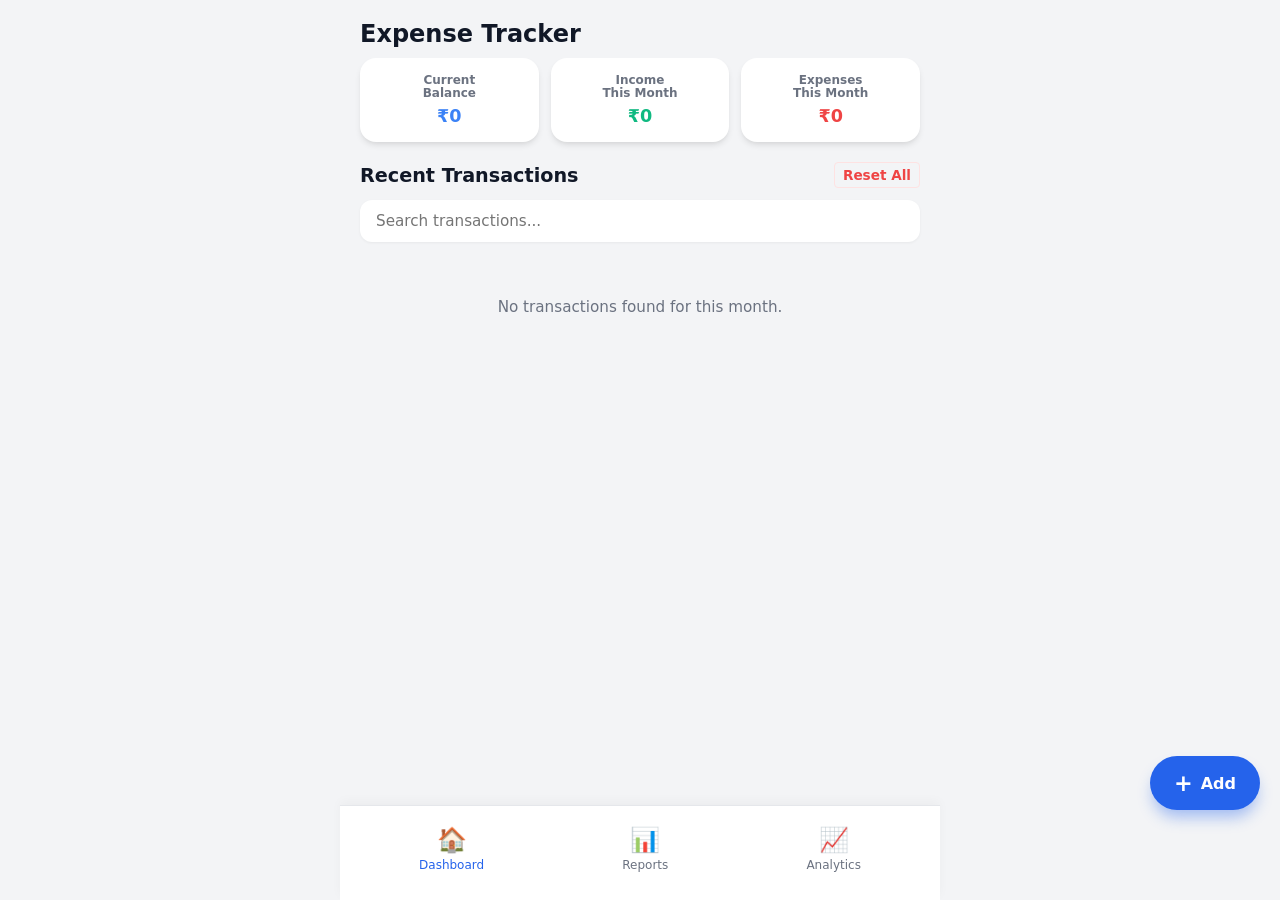
<file: mobile/index.html>
<!DOCTYPE html>
<html lang="en">

<head>
    <meta charset="UTF-8">
    <meta name="viewport" content="width=device-width, initial-scale=1.0, maximum-scale=1.0, user-scalable=no">
    <title>Dashboard - Mobile Tracker</title>
    <link rel="stylesheet" href="css/style.css">
    <link rel="manifest" href="manifest.json">
</head>

<body>

    <app-header>
        <h1>Expense Tracker</h1>
    </app-header>

    <!-- Summary Cards -->
    <div class="summary-cards">
        <div class="summary-card balance">
            <div class="card-label">Current<br>Balance</div>
            <div class="card-amount" id="card-balance">₹0</div>
        </div>
        <div class="summary-card income">
            <div class="card-label">Income<br>This Month</div>
            <div class="card-amount" id="card-income">₹0</div>
        </div>
        <div class="summary-card expense">
            <div class="card-label">Expenses<br>This Month</div>
            <div class="card-amount" id="card-expense">₹0</div>
        </div>
    </div>

    <!-- Transaction History -->
    <div class="section">
        <div class="section-header">
            <h2 class="section-title">Recent Transactions</h2>
            <button id="btn-reset"
                style="background: transparent; border: none; color: var(--expense); font-size: 0.85rem; font-weight: 600; padding: 4px 8px; border-radius: 4px; border: 1px solid var(--expense-bg);">Reset
                All</button>
        </div>
        <input type="text" id="search" class="search-bar" placeholder="Search transactions...">

        <div id="transactions-list" class="transaction-list">
            <!-- Transactions injected here -->
        </div>
        <div id="no-data" class="empty-state text-center hidden">
            No transactions found for this month.
        </div>
    </div>

    <!-- Floating Action Button -->
    <button class="fab" id="btn-fab-add">
        <span style="font-size: 1.4rem;">+</span> Add
    </button>

    <!-- Add Transaction Modal -->
    <div class="modal-overlay" id="add-modal">
        <div class="modal-content">
            <div class="modal-header">
                <h2>Add Transaction</h2>
                <button class="btn-close" id="btn-modal-close">×</button>
            </div>
            <form id="transaction-form">
                <div class="form-group">
                    <label>Amount (₹)</label>
                    <input type="number" id="amount" required min="1" step="any" placeholder="0">
                </div>
                <div class="form-group">
                    <label>Type</label>
                    <select id="type" required>
                        <option value="expense">Expense</option>
                        <option value="income">Income</option>
                    </select>
                </div>
                <div class="form-group">
                    <label>Category</label>
                    <select id="category" required></select>
                </div>
                <div class="form-group hidden" id="other-category-group">
                    <label>Specify Other Category</label>
                    <input type="text" id="other-category" placeholder="e.g. Snack, Movie">
                </div>
                <div class="form-group">
                    <label>Description (Optional)</label>
                    <input type="text" id="description" placeholder="What was this for?">
                </div>
                <div style="display: flex; gap: 12px;">
                    <div class="form-group" style="flex: 1;">
                        <label>Date</label>
                        <input type="date" id="date" required>
                    </div>
                    <div class="form-group" style="flex: 1;">
                        <label>Time</label>
                        <input type="time" id="time" required>
                    </div>
                </div>
                <button type="submit" class="btn-submit">Save Transaction</button>
            </form>
        </div>
    </div>

    <!-- Bottom Navigation Bar -->
    <nav class="bottom-nav">
        <a href="index.html" class="nav-item active">
            <span class="nav-icon">🏠</span>
            Dashboard
        </a>
        <a href="reports.html" class="nav-item">
            <span class="nav-icon">📊</span>
            Reports
        </a>
        <a href="analytics.html" class="nav-item">
            <span class="nav-icon">📈</span>
            Analytics
        </a>
    </nav>

    <!-- Custom Alert Modal -->
    <div class="dialog-overlay" id="mobile-alert-modal">
        <div class="dialog-content">
            <h3 id="mobile-alert-title">Notice</h3>
            <p id="mobile-alert-desc">Message goes here</p>
            <div class="dialog-actions">
                <button class="btn-dialog-ok" id="mobile-alert-ok">OK</button>
            </div>
        </div>
    </div>

    <!-- Custom Confirmation Modal -->
    <div class="dialog-overlay" id="mobile-confirm-modal">
        <div class="dialog-content">
            <h3 id="mobile-confirm-title">Confirm</h3>
            <p id="mobile-confirm-desc">Are you sure?</p>
            <div class="dialog-actions">
                <button class="btn-dialog-cancel" id="mobile-confirm-cancel">Cancel</button>
                <button class="btn-dialog-confirm" id="mobile-confirm-ok">Delete</button>
            </div>
        </div>
    </div>

    <!-- Toast Notification -->
    <div id="toast" class="toast">Success!</div>

    <script src="js/storage.js"></script>
    <script src="js/app.js"></script>
</body>

</html>
</file>
<file: mobile/css/style.css>
/* style.css - Mobile First Design */
:root {
    --primary: #2563eb;
    --primary-light: #60a5fa;
    --bg: #f3f4f6;
    --card-bg: #ffffff;
    --text-main: #111827;
    --text-muted: #6b7280;
    --border: #e5e7eb;

    /* GPay Colors */
    --expense: #ef4444;
    /* Red */
    --expense-bg: #fee2e2;
    --income: #10b981;
    /* Green */
    --income-bg: #d1fae5;
    --recharge: #f59e0b;
    /* Orange */
    --recharge-bg: #fef3c7;
    --balance: #3b82f6;
    /* Blue */

    --radius: 16px;
    --shadow: 0 4px 6px -1px rgb(0 0 0 / 0.1), 0 2px 4px -2px rgb(0 0 0 / 0.05);
}

* {
    box-sizing: border-box;
    margin: 0;
    padding: 0;
    font-family: 'Segoe UI', system-ui, -apple-system, sans-serif;
    -webkit-tap-highlight-color: transparent;
}

body {
    background-color: var(--bg);
    color: var(--text-main);
    padding-bottom: 80px;
    /* Space for bottom nav */
    max-width: 600px;
    margin: 0 auto;
    position: relative;
    min-height: 100vh;
}

app-header {
    display: block;
    padding: 20px 20px 10px;
    position: sticky;
    top: 0;
    background: var(--bg);
    z-index: 10;
}

app-header h1 {
    font-size: 1.5rem;
    color: var(--text-main);
    font-weight: 700;
}

/* Summary Cards (Mobile Horizontal) */
.summary-cards {
    display: grid;
    grid-template-columns: repeat(3, 1fr);
    gap: 12px;
    padding: 0 20px 20px;
}

.summary-card {
    background: var(--card-bg);
    padding: 16px 12px;
    border-radius: var(--radius);
    box-shadow: var(--shadow);
    display: flex;
    flex-direction: column;
    justify-content: center;
    align-items: center;
    text-align: center;
}

.summary-card:active {
    opacity: 0.9;
    transform: scale(0.98);
    transition: all 0.1s;
}

.card-label {
    font-size: 0.75rem;
    color: var(--text-muted);
    font-weight: 600;
    margin-bottom: 6px;
    line-height: 1.1;
}

.card-amount {
    font-size: 1.1rem;
    font-weight: 800;
    color: var(--text-main);
}

.summary-card.balance .card-amount {
    color: var(--balance);
}

.summary-card.income .card-amount {
    color: var(--income);
}

.summary-card.expense .card-amount {
    color: var(--expense);
}

/* Main Section */
.section {
    padding: 0 20px 24px;
}

.section-header {
    display: flex;
    justify-content: space-between;
    align-items: center;
    margin-bottom: 12px;
}

.section-title {
    font-size: 1.2rem;
    font-weight: 600;
    color: var(--text-main);
}

/* Floating Action Button (FAB) */
.fab {
    position: fixed;
    bottom: 90px;
    right: 20px;
    background: var(--primary);
    color: white;
    border: none;
    border-radius: 50px;
    padding: 14px 24px;
    font-size: 1rem;
    font-weight: 600;
    box-shadow: 0 10px 15px -3px rgb(37 99 235 / 0.4);
    cursor: pointer;
    z-index: 50;
    display: flex;
    align-items: center;
    gap: 8px;
    transition: transform 0.2s;
}

.fab:active {
    transform: scale(0.95);
    background: var(--primary-light);
}

/* Modal Form Panel (Sliding Up) */
.modal-overlay {
    position: fixed;
    top: 0;
    left: 0;
    right: 0;
    bottom: 0;
    background: rgba(0, 0, 0, 0.5);
    z-index: 1000;
    display: flex;
    align-items: flex-end;
    /* Slide up from bottom */
    opacity: 0;
    pointer-events: none;
    transition: opacity 0.3s;
}

.modal-overlay.active {
    opacity: 1;
    pointer-events: auto;
}

.modal-content {
    background: var(--card-bg);
    width: 100%;
    max-width: 600px;
    margin: 0 auto;
    border-radius: 24px 24px 0 0;
    padding: 24px;
    transform: translateY(100%);
    transition: transform 0.3s cubic-bezier(0.4, 0, 0.2, 1);
    max-height: 90vh;
    overflow-y: auto;
}

.modal-overlay.active .modal-content {
    transform: translateY(0);
}

.modal-header {
    display: flex;
    justify-content: space-between;
    align-items: center;
    margin-bottom: 20px;
}

.modal-header h2 {
    font-size: 1.25rem;
    color: var(--text-main);
}

.btn-close {
    background: transparent;
    border: none;
    font-size: 1.5rem;
    color: var(--text-muted);
    padding: 8px;
    cursor: pointer;
}

/* Forms inside modal */
.form-group {
    margin-bottom: 16px;
}

.form-group label {
    display: block;
    margin-bottom: 6px;
    font-size: 0.9rem;
    font-weight: 500;
    color: var(--text-muted);
}

.form-group input,
.form-group select {
    width: 100%;
    padding: 12px 16px;
    border: 1px solid var(--border);
    border-radius: 12px;
    font-size: 1rem;
    background: var(--bg);
    color: var(--text-main);
    outline: none;
}

.form-group input:focus,
.form-group select:focus {
    border-color: var(--primary);
    background: var(--card-bg);
}

.btn-submit {
    width: 100%;
    padding: 16px;
    background: var(--primary);
    color: white;
    border: none;
    border-radius: 12px;
    font-size: 1rem;
    font-weight: 600;
    margin-top: 10px;
}

.btn-submit:active {
    background: var(--primary-light);
}

/* Custom Dialog Modals (Centered) */
.dialog-overlay {
    position: fixed;
    top: 0;
    left: 0;
    right: 0;
    bottom: 0;
    background: rgba(0, 0, 0, 0.5);
    z-index: 2000;
    display: flex;
    align-items: center;
    justify-content: center;
    opacity: 0;
    pointer-events: none;
    transition: opacity 0.3s;
}

.dialog-overlay.active {
    opacity: 1;
    pointer-events: auto;
}

.dialog-content {
    background: var(--card-bg);
    width: 85%;
    max-width: 320px;
    border-radius: 20px;
    padding: 24px;
    text-align: center;
    transform: translateY(-20px) scale(0.95);
    transition: all 0.3s cubic-bezier(0.4, 0, 0.2, 1);
    box-shadow: 0 10px 25px rgba(0, 0, 0, 0.1);
}

.dialog-overlay.active .dialog-content {
    transform: translateY(0) scale(1);
}

.dialog-content h3 {
    font-size: 1.2rem;
    color: var(--text-main);
    margin-bottom: 8px;
}

.dialog-content p {
    font-size: 0.95rem;
    color: var(--text-muted);
    margin-bottom: 24px;
    line-height: 1.4;
}

.dialog-actions {
    display: flex;
    gap: 12px;
}

.dialog-actions button {
    flex: 1;
    padding: 12px;
    border: none;
    border-radius: 12px;
    font-size: 1rem;
    font-weight: 600;
}

.btn-dialog-cancel {
    background: var(--bg);
    color: var(--text-main);
}

.btn-dialog-confirm {
    background: var(--expense);
    color: white;
}

.btn-dialog-ok {
    background: var(--primary);
    color: white;
}

/* Transaction List (Mobile Cards) */
.transaction-list {
    display: flex;
    flex-direction: column;
    gap: 12px;
}

.tx-card {
    background: var(--card-bg);
    padding: 16px;
    border-radius: var(--radius);
    display: flex;
    align-items: center;
    box-shadow: 0 1px 3px rgba(0, 0, 0, 0.05);
}

.tx-avatar {
    width: 44px;
    height: 44px;
    border-radius: 50%;
    display: flex;
    align-items: center;
    justify-content: center;
    font-size: 1.1rem;
    font-weight: bold;
    color: white;
    margin-right: 16px;
    flex-shrink: 0;
}

.tx-avatar.expense {
    background: var(--expense);
}

.tx-avatar.income {
    background: var(--income);
}

.tx-avatar.recharge {
    background: var(--recharge);
}

.tx-details {
    flex: 1;
    min-width: 0;
}

.tx-title {
    font-size: 1rem;
    font-weight: 600;
    color: var(--text-main);
    margin-bottom: 2px;
    white-space: nowrap;
    overflow: hidden;
    text-overflow: ellipsis;
}

.tx-subtitle {
    font-size: 0.8rem;
    color: var(--text-muted);
    white-space: nowrap;
    overflow: hidden;
    text-overflow: ellipsis;
}

.tx-right {
    display: flex;
    flex-direction: column;
    align-items: flex-end;
    margin-left: 12px;
}

.tx-amount {
    font-size: 1.1rem;
    font-weight: 700;
    margin-bottom: 4px;
}

.tx-amount.expense {
    color: var(--expense);
}

.tx-amount.income {
    color: var(--income);
}

.tx-amount.recharge {
    color: var(--recharge);
}

.btn-delete-mobile {
    background: transparent;
    border: none;
    color: var(--text-muted);
    font-size: 0.75rem;
    font-weight: 500;
    padding: 4px;
    text-decoration: underline;
}

.btn-delete-mobile:active {
    color: var(--expense);
}

.search-bar {
    width: 100%;
    padding: 12px 16px;
    border: none;
    background: var(--card-bg);
    border-radius: 12px;
    box-shadow: 0 1px 3px rgba(0, 0, 0, 0.05);
    font-size: 0.95rem;
    margin-bottom: 16px;
    outline: none;
}

/* Bottom Navigation Bar */
.bottom-nav {
    position: fixed;
    bottom: 0;
    left: 0;
    right: 0;
    background: var(--card-bg);
    display: flex;
    justify-content: space-around;
    padding: 12px 10px 20px;
    /* Extra padding for iOS home indicator */
    border-top: 1px solid var(--border);
    max-width: 600px;
    margin: 0 auto;
    z-index: 100;
    box-shadow: 0 -4px 10px rgba(0, 0, 0, 0.03);
}

.nav-item {
    display: flex;
    flex-direction: column;
    align-items: center;
    color: var(--text-muted);
    text-decoration: none;
    font-size: 0.75rem;
    font-weight: 500;
    padding: 8px 16px;
    border-radius: 12px;
    transition: all 0.2s;
}

.nav-item.active {
    color: var(--primary);
}

.nav-icon {
    font-size: 1.5rem;
    margin-bottom: 4px;
}

/* Utilities */
.hidden {
    display: none !important;
}

.text-center {
    text-align: center;
}

.empty-state {
    padding: 40px 20px;
    color: var(--text-muted);
    font-size: 0.95rem;
}

/* Toast Notification */
.toast {
    position: fixed;
    bottom: 100px;
    left: 50%;
    transform: translateX(-50%) translateY(20px);
    background: var(--text-main);
    color: white;
    padding: 12px 24px;
    border-radius: 50px;
    font-size: 0.9rem;
    font-weight: 500;
    opacity: 0;
    transition: all 0.3s;
    z-index: 1000;
    pointer-events: none;
}

.toast.show {
    opacity: 1;
    transform: translateX(-50%) translateY(0);
}
</file>
